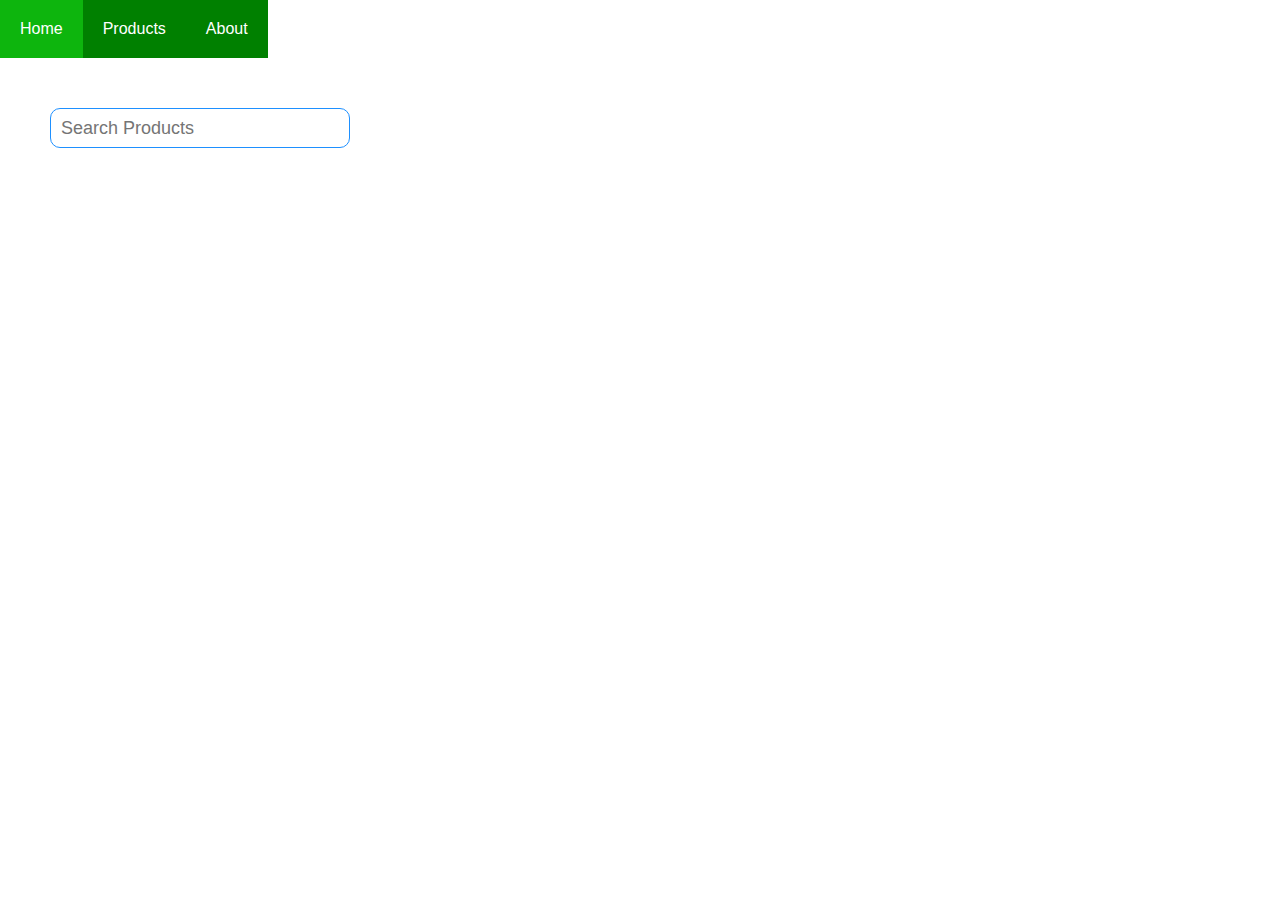
<file: class10/index.html>
<!DOCTYPE html>
<html lang="en">
<head>
    <meta charset="UTF-8">
    <meta http-equiv="X-UA-Compatible" content="IE=edge">
    <meta name="viewport" content="width=device-width, initial-scale=1.0">
    <title>position</title>
    <link rel="stylesheet" href="style.css">
</head>
<body>

<!-- agar background image qilmay image ichida nimadir yozish uchun positin absolute ishlatiladi -->
<!-- position absoluteni ishlatgandan keyin uning ota elementtini ham beriddh kerak yani position realitive ota eementga yoziladi ishlatiladi -->
<!-- difplay none bilan transition ishlamaydi -->

<!-- <div class="wrapper">
      <div class="card"></div>
      <div class="card"></div>
      <div class="card"></div>
      <div class="card"></div>
    </div> -->

    <!-- <header>
      <img class="header-logo" src="https://upload.wikimedia.org/wikipedia/commons/thumb/2/2f/Google_2015_logo.svg/1200px-Google_2015_logo.svg.png" alt="Google Logo">
      <nav>
        <ul class="nav-collection">
          <li> Home </li>
          <li> About </li>
          <li> Contact </li>
        </ul>
      </nav>
    </header>

    <h1 class="content">Lorem600</h1>
    <button class="btn">Chat</button> -->

    <!-- <div class="box"></div>
    <p>lorem10000!</p> -->

    <!-- <div class="hero">
      <h1 class="hero-title">Welcome to CANADA</h1>
      <img src="https://wallpaperaccess.com/full/31192.jpg" alt="">
    </div> -->

    <ul class="collection">
        <li>Home</li>
        <li class="select">
          Products
          <ul class="subcollection">
            <li>Shoes</li>
            <li>T-shirt</li>
            <li>Jackets</li>
          </ul>
        </li>
        <li>About</li>
    </ul>

    <input type="text" list="product__names" placeholder="Search Products" class="product__search">
    <datalist id="product__names">
      <option value="t-shirt">T-shirt</option>
      <option value="shoes">Shoes</option>
      <option value="jacket">Jacket</option>
    </datalist>




</body>
</html>
</file>
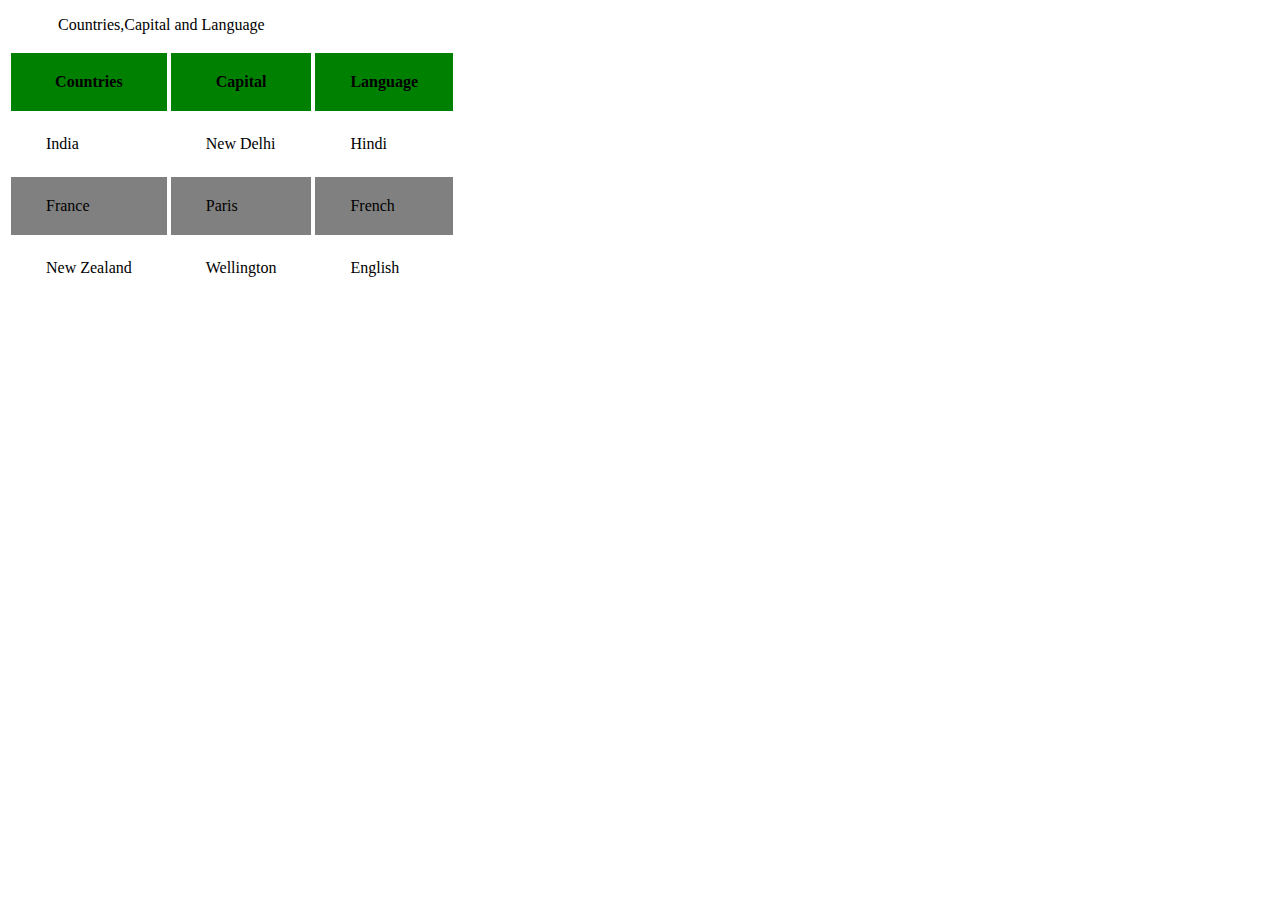
<file: class13/index.html>
<!DOCTYPE html>
<html lang="en">
<head>
    <meta charset="UTF-8">
    <meta http-equiv="X-UA-Compatible" content="IE=edge">
    <meta name="viewport" content="width=device-width, initial-scale=1.0">
    <title>Document</title>
    <link rel="stylesheet" href="style.css">
</head>
<body>
    <p>Countries,Capital and Language</p>
    <table>
        <tr style="background-color: green;">
            <th>Countries</th>
            <th>Capital</th>
            <th>Language</th>
        </tr>
        <tr >
            <td>India</td>
            <td>New Delhi</td>
            <td>Hindi</td>
        </tr>
        <tr style="background-color: gray;">
            <td>France</td>
            <td>Paris</td>
            <td>French</td>
        </tr>
        <tr>
            <td>New Zealand</td>
            <td>Wellington</td>
            <td>English</td>
        </tr>
    </table>

</body>
</html>
</file>
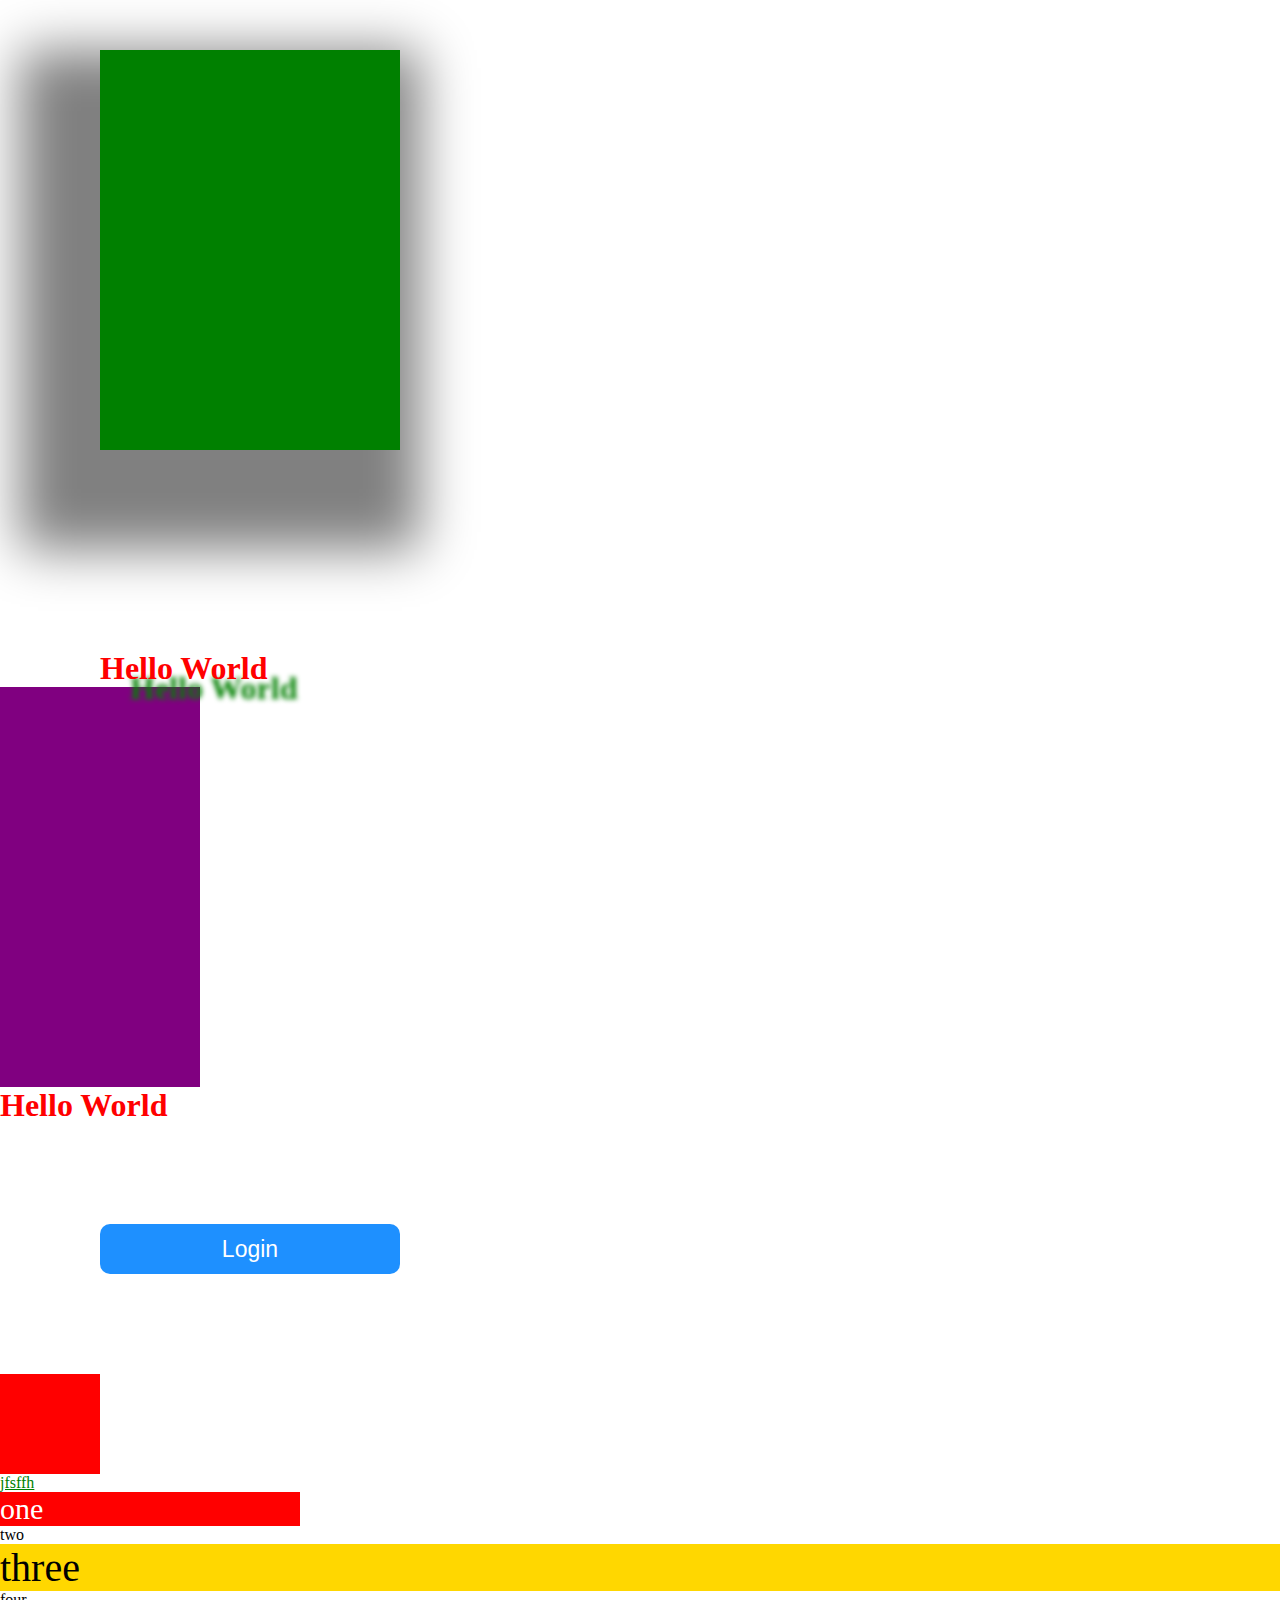
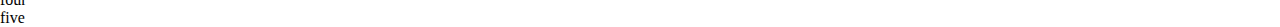
<file: class6/index.html>
<!DOCTYPE html>
<html lang="en">
<head>
    <meta charset="UTF-8">
    <meta http-equiv="X-UA-Compatible" content="IE=edge">
    <meta name="viewport" content="width=device-width, initial-scale=1.0">
    <title>Document</title>
    <link rel="stylesheet" href="style.css">
</head>
<body>
    <!-- box-shadow -->
     <div class="container"></div>
        <h1 class="home_title">Hello World</h1>
        
         <div class="box"></div>
            <h1 class="paragraph">Hello World</h1>
            
             <button class="btn">Login</button>

    <div class="demo"></div>    

    <a href="https://yoshlar.uz" class="line">jfsffh</a>

    <ul>
        <li>one</li>
        <li>two</li>
        <li>three</li>
        <li>four</li>
        <li>five</li>
    </ul>

</body>
</html>
</file>
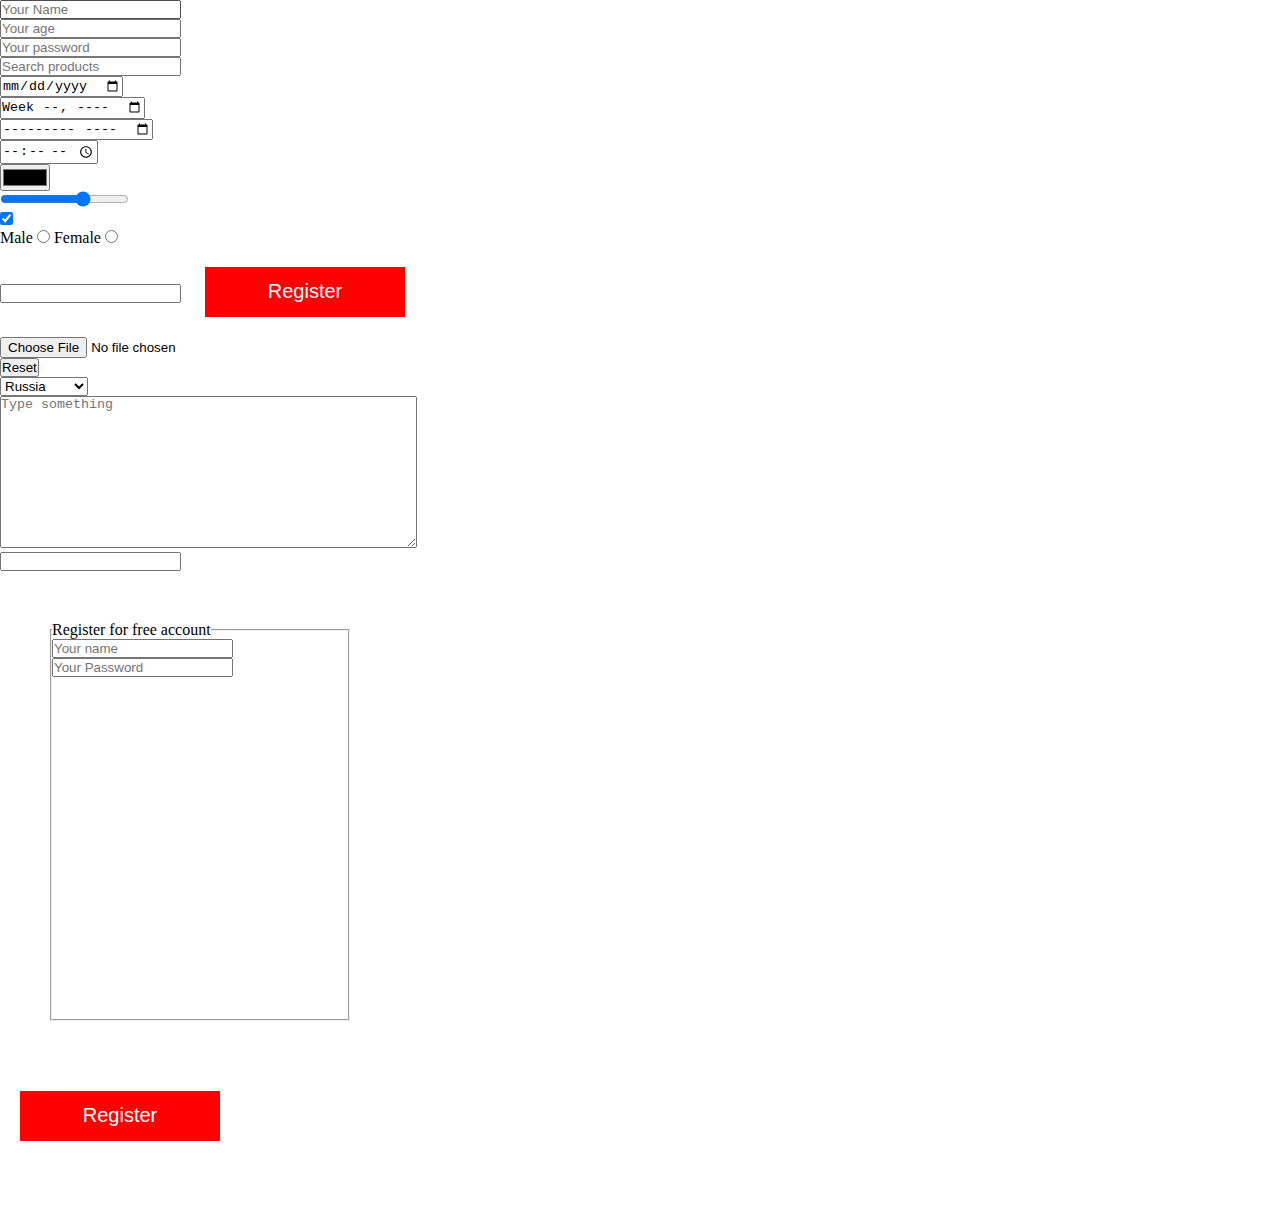
<file: class8/index.html>
<!DOCTYPE html>
<html lang="en">
<head>
    <meta charset="UTF-8">
    <meta http-equiv="X-UA-Compatible" content="IE=edge">
    <meta name="viewport" content="width=device-width, initial-scale=1.0">
    <title>Document</title>
    <link rel="stylesheet" href="style.css">
</head>
<body>
    <!-- <div class="container"></div>
    <button>Register</button>
    <h1 class="title">Hello World</h1> -->

    <!-- deyarli barcha inputlar for teglari ichiga yoziladi.Form inputlarga qoshimcha funksiya qoshadi.bu yerda action sizga beriladigan backend ni linkini ulash vazifasini bajaradi -->
    <!-- Malumotlar Javascript orqali olinadi va shu orqali jonatiladi -->
    <form action="">
        <input type="text" placeholder="Your Name" required>
        <br>
        <input type="number" placeholder="Your age">
        <br>
        <input type="password" placeholder="Your password" required minlength="8" maxlength="10">
        <br>
        <input type="search" placeholder="Search products">
        <br>
        <input type="date">
        <br>
        <input type="week">
        <br>
        <input type="month">
        <br>
        <input type="time">
        <br>
        <input type="color">
        <br>
        <input type="range" step="33.3">
        <br>
        <input type="checkbox" checked> 
        <!-- sayt yuklanganda sahifa checked boladi yani tekshirilgan -->
        <br>
        <!-- spandan kora label ishlatgan yaxhiroq chunki label orqali soz orqali radioni ham tanlay olamiz id bir xil bolishi kerak -->
        <!-- bu yerda namedagi nomlarni bir xil yozish orqali belgilanganligini bildiruvchi knopkani ozgartirishimiz mumkin -->
        <label for="male">Male</label>
        <input type="radio" name="gender" id="male">
        <label for="female">Female</label>
        <input type="radio" name="gender" id="female">
        <br>
        <input type="email">
        <button>Register</button>
        <br>
        <input type="file">
        <br>
        <input type="reset">
        <br>
        <select>
            <option value="">Uzbekistan</option>
            <option value=""selected>Russia</option>
            <option value="">China</option>
            <option value="">USA</option>
        </select>
        <br>

        <textarea name="textarea" id="" cols="50" rows="10" placeholder="Type something"></textarea>
        <br>
        <input type="">

        <fieldset class="wrapper">
            <legend>Register for free account</legend>
            <input type="text" placeholder="Your name">
            <input type="password" placeholder="Your Password">
        </fieldset>
        <button>Register</button>
    </form>
<br>
<br><br>
</body>
</html>
</file>
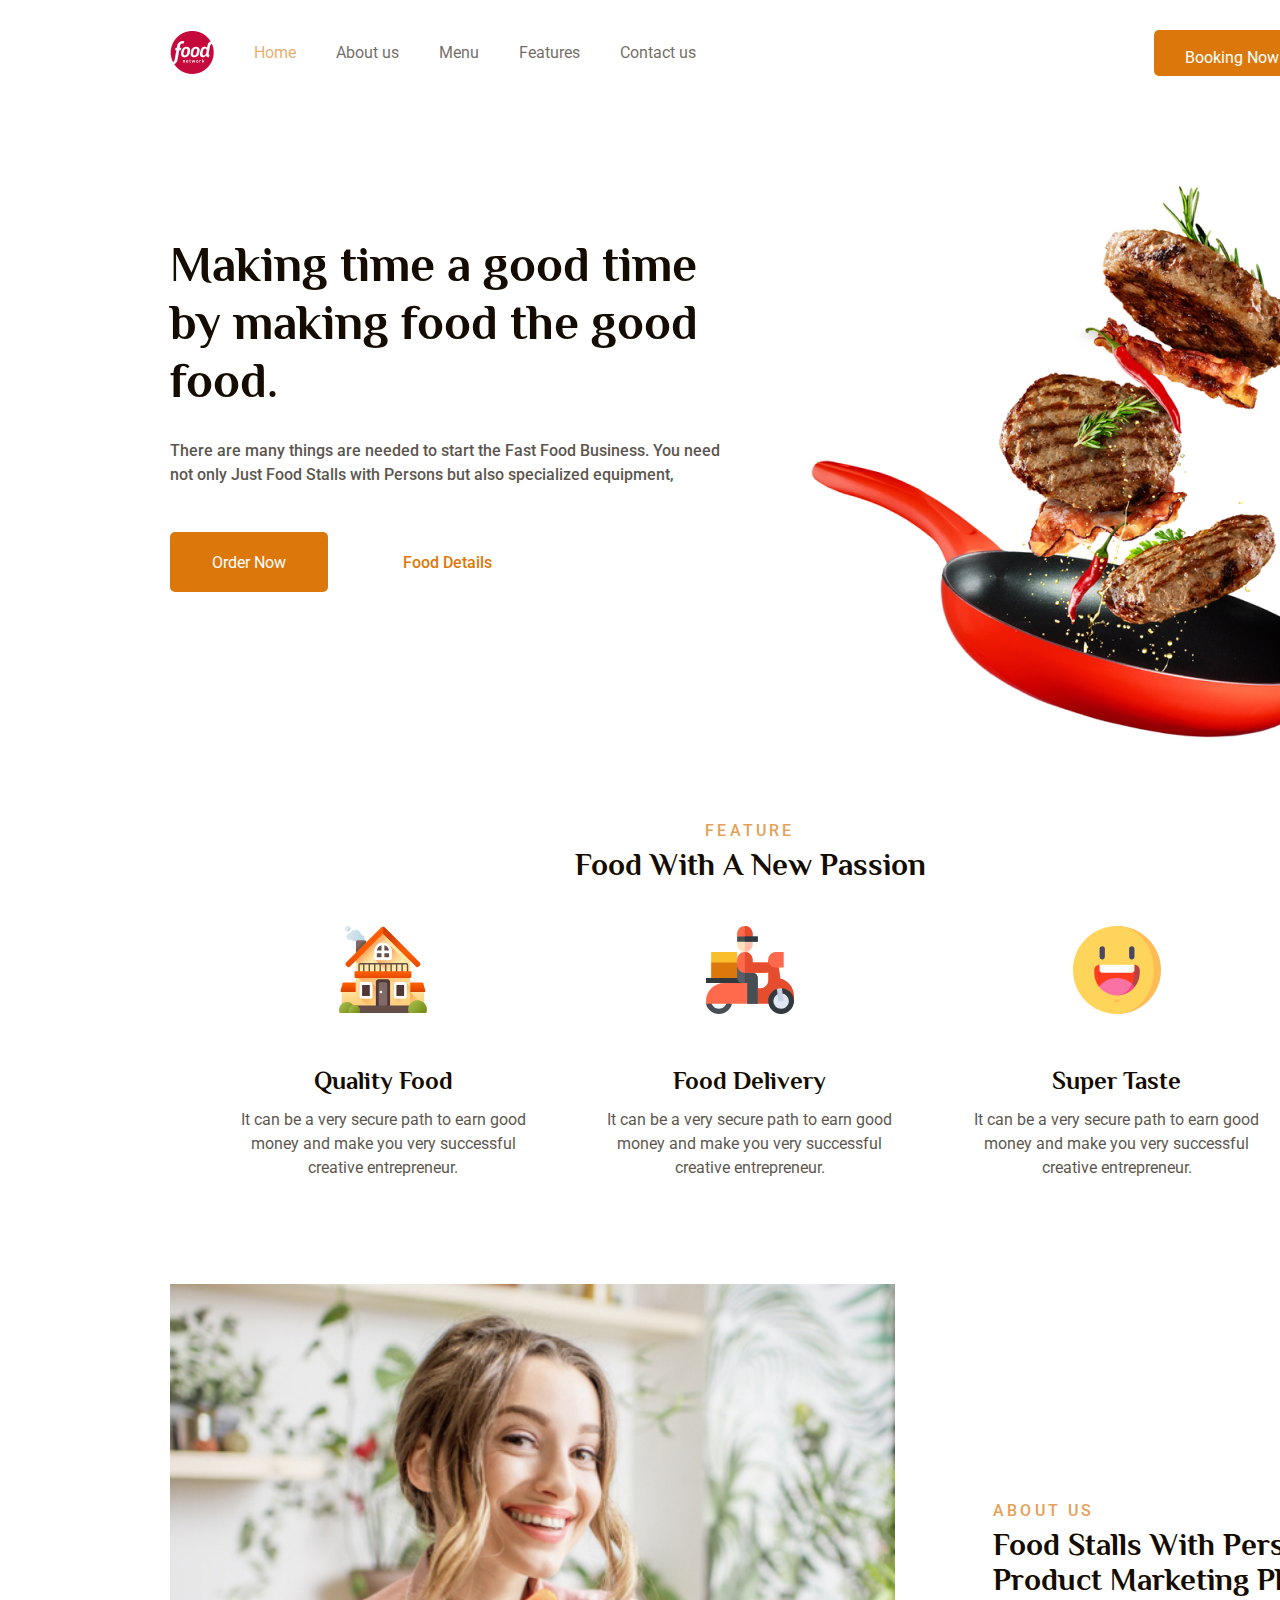
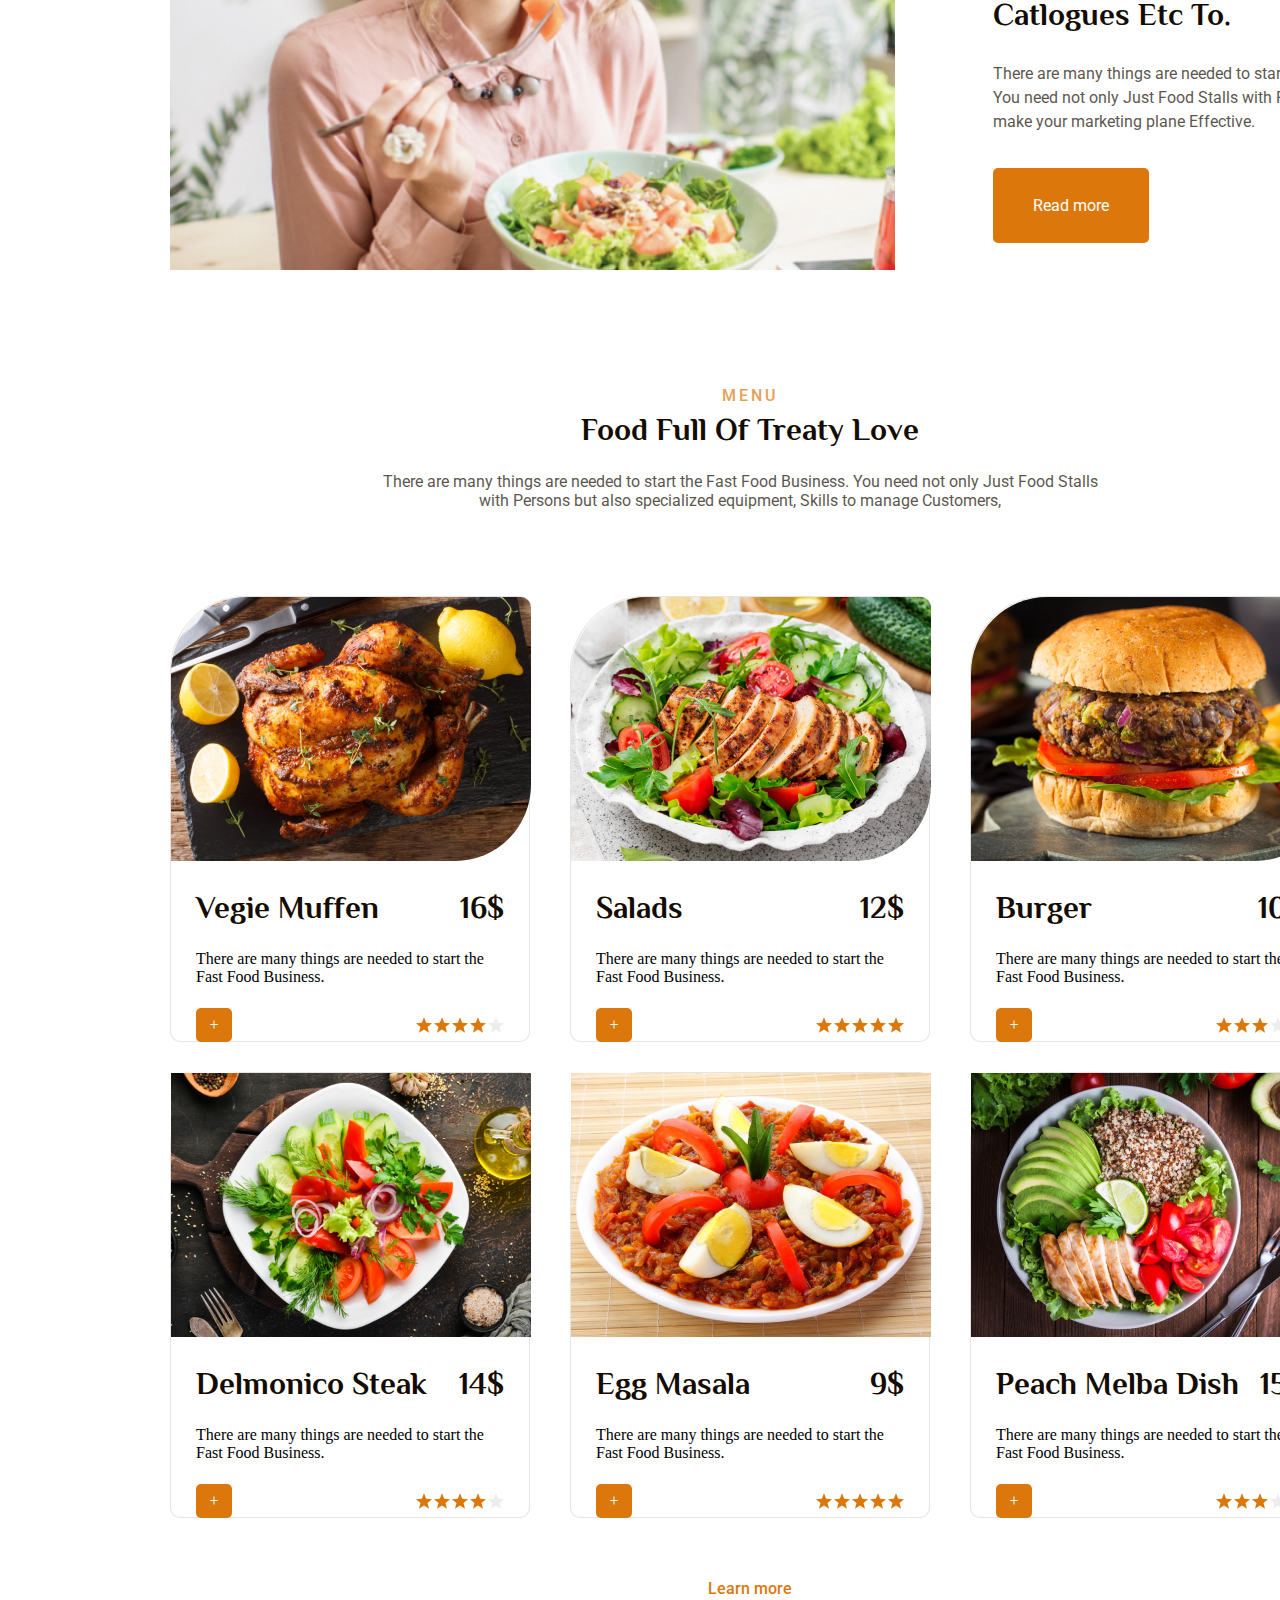
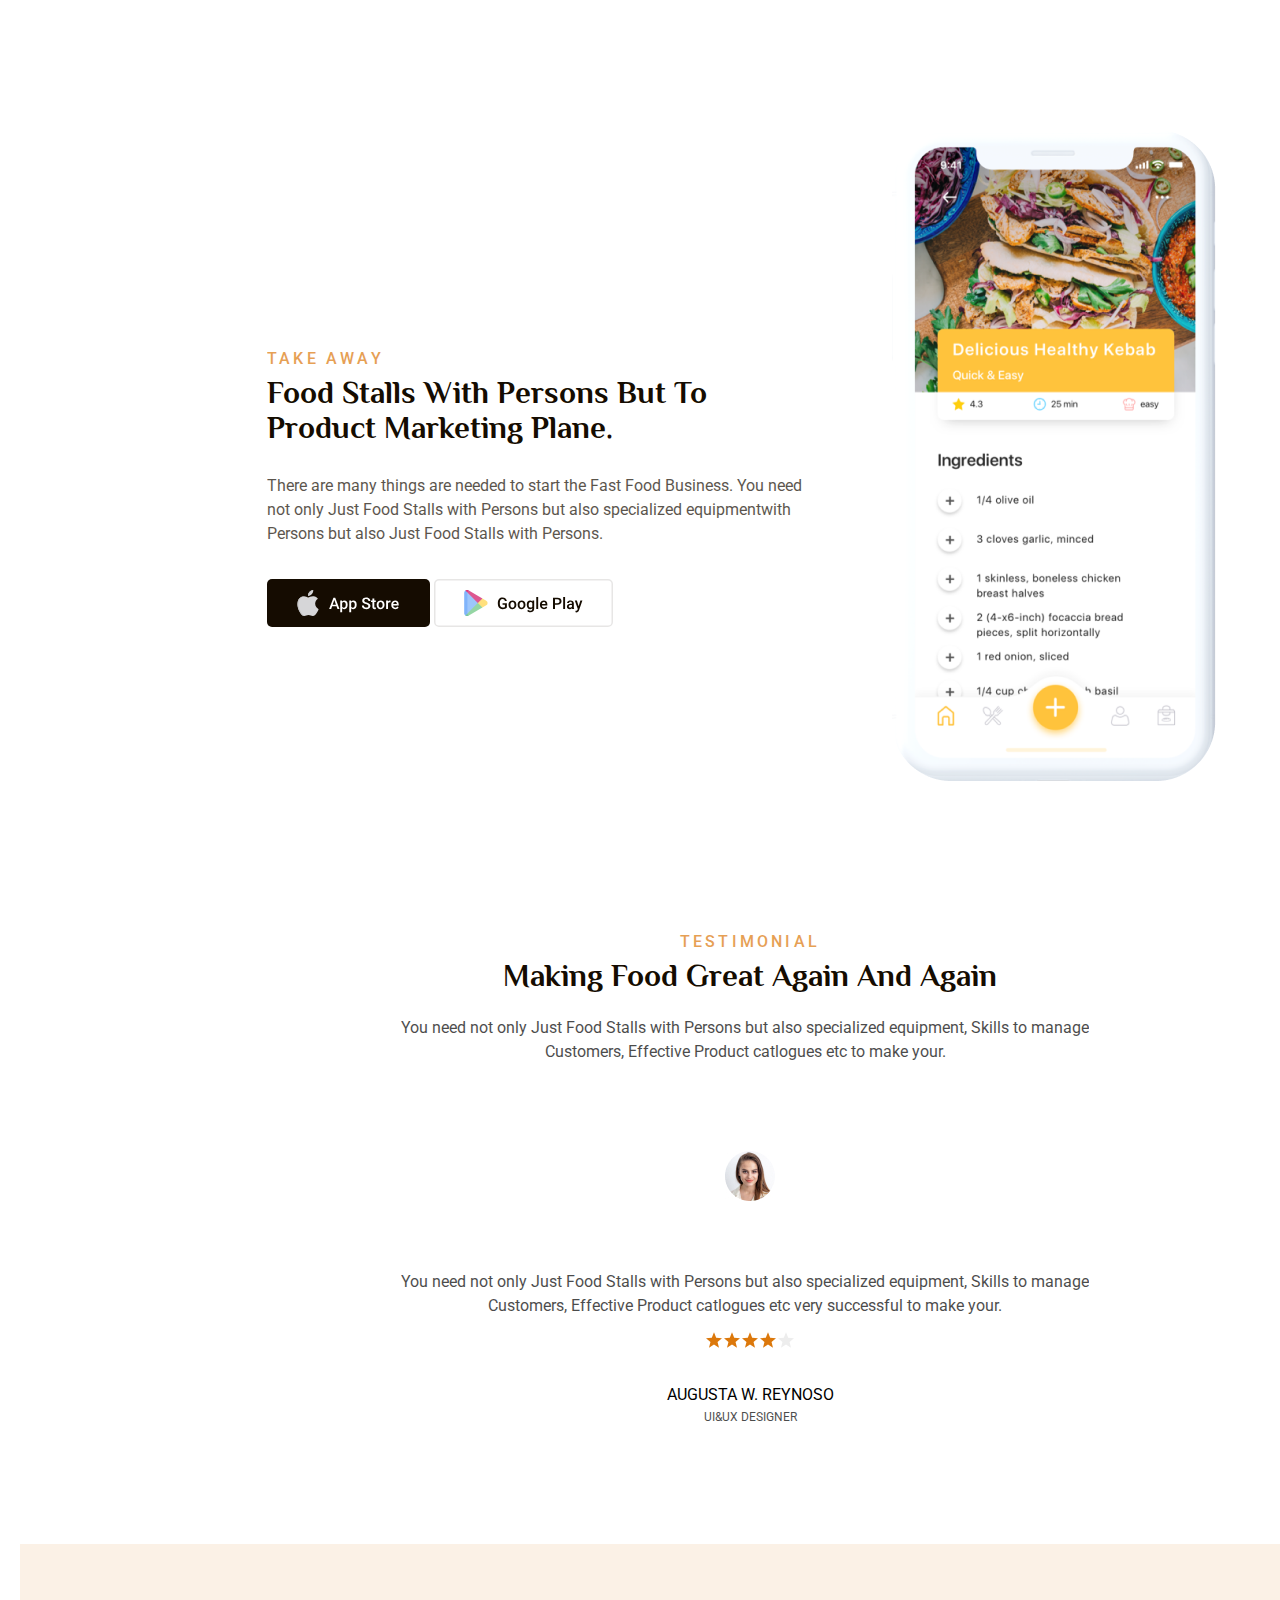
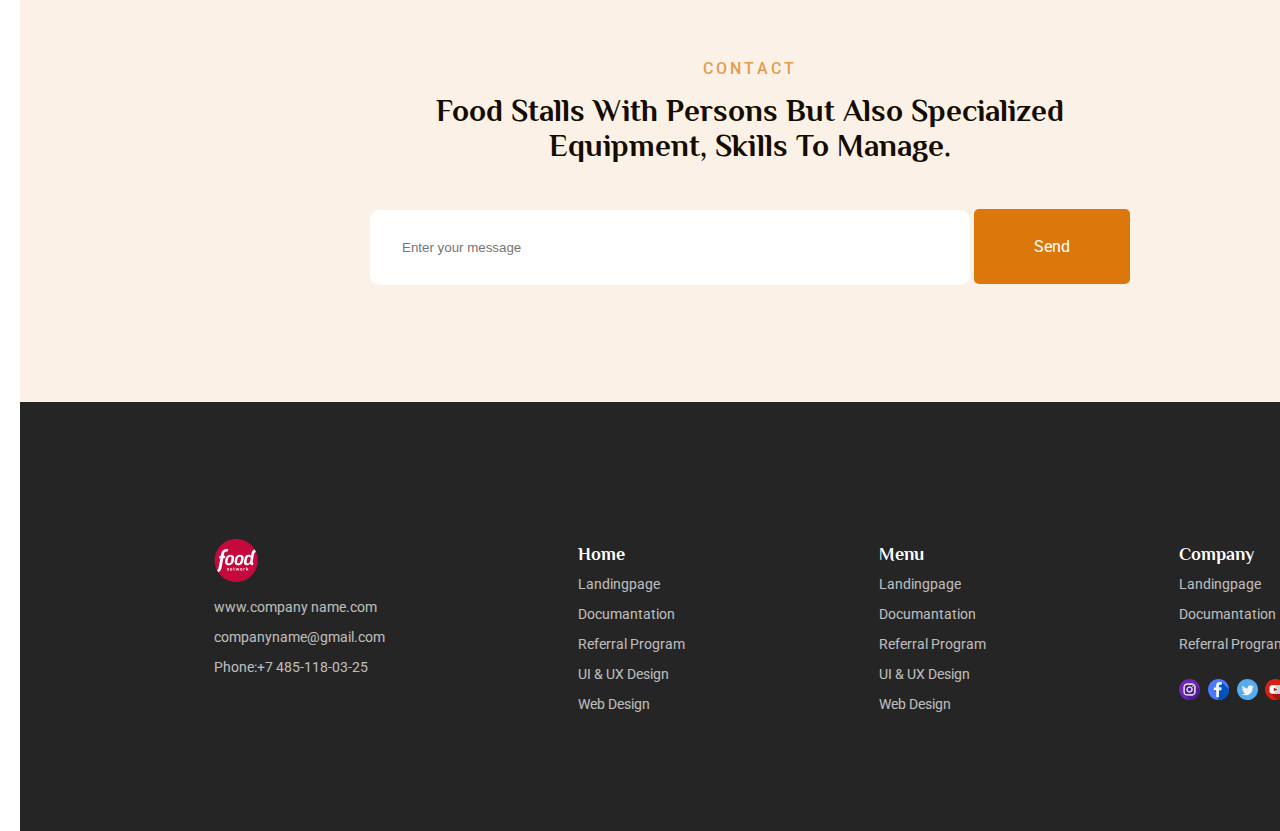
<file: Imtihon 1oy/index.html>
<!DOCTYPE html>
<html lang="en">
<head>
    <meta charset="UTF-8">
    <meta http-equiv="X-UA-Compatible" content="IE=edge">
    <meta name="viewport" content="width=device-width, initial-scale=1.0">
    <title>Food network</title>
    <!-- <link rel="stylesheet" href="style.css"> -->
    <link rel="stylesheet" href="./mini.css">
</head>
<body>
   <div class="container">
    <header>
        <div class="navbar">
            <img src="./img/615px-Food_Network_New_Logo 2.png" alt="Company logo">
            <ul class="nav-list">
                <li>
                    <a style="color: #DC780B;" class="nav-word" href="">Home</a>
                </li>
                <li>
                    <a href="">About us</a>
                </li>
                <li>
                    <a href="#Menu">Menu</a>
                </li>
                <li>
                    <a href="">Features</a>
                </li>
                <li>
                    <a href="#Contact">Contact us</a>
                </li>
            </ul>
            <button class="btn1">Booking Now</button>
        </div>

       <div class="heroimg-word">
        <div class="hero">
            <p class="p1">Making time a good time by making food the good food.</p>
            <p class="p2">There are many things are needed to start the Fast Food Business. You need not only Just Food Stalls with Persons but also specialized equipment,</p>
            <button class="btn2">Order Now</button>
            <button class="btn3">Food Details</button>
        </div>
        <div class="img-insider"></div>
       </div>
    </header>


    <main>
        <section>
            <div class="features">
                <p class="p3">Feature</p>
                <p class="p4">Food With A New Passion</p>
            </div>

            <div class="passion">
                <div class="home">
                    <img src="./img/Group 94.svg" alt="home">
                    <p class="p5">Quality Food</p>
                    <p class="p6">It can be a very secure path to earn good money and make you very successful creative entrepreneur.</p>
                </div>
                <div class="delivery">
                    <img src="./img/Group (1).svg" alt="delivery">
                    <p class="p5">Food Delivery</p>
                    <p class="p6">It can be a very secure path to earn good money and make you very successful creative entrepreneur.</p>
                </div>
                <div class="taste">
                    <img src="./img/Group 93.svg" alt="sticker">
                    <p class="p5">Super Taste</p>
                    <p class="p6">It can be a very secure path to earn good money and make you very successful creative entrepreneur.</p>
                </div>
            </div>
        </section>


        <div class="aboutus">
            <div class="aboutus-img"></div>
            <div class="aboutus-word">
                <p class="p3">About us</p>
                <p class="p4">Food Stalls with Persons but  to <br> Product marketing plane <br> catlogues etc to. </p>
                <p class="p7">There are many things are needed to start the Fast Food Business. You need not only Just Food Stalls with Persons but also equipment  make your marketing plane Effective.</p>
                <button class="btn4">Read more</button>
            </div>
        </div>


        <div class="foodfull">
            <p id="Menu" class="p3">menu</p>
            <p class="p4">Food Full of treaty Love</p>
            <p class="p8">There are many things are needed to start the Fast Food Business. You need not only Just Food Stalls <br> with Persons but also specialized equipment, Skills to manage Customers, </p>
        </div>

        <div class="middlepart">
            <div class="vegie">
                <img class="imgmeals" src="./img/XAWO3cHvnE.jpg" alt="chicken">
                <div class="moneymeal">
                    <p class="p4">Vegie Muffen </p>
                    <p class="p4">16$</p>
                </div>
                <p class="p9">There are many things are needed to start the Fast Food Business.</p>
                <div class="plusstar">
                    <p class="p10">+</p>
                    <img src="./img/Group 84.svg" alt="stars">
                </div>
            </div>
            <div class="salads">
                <img class="imgmeals" src="./img/TMrjigyd3v.jpg" alt="salad" >
                <div class="moneymeal">
                    <p class="p4">Salads</p>
                    <p class="p4">12$</p>
                </div>
                <p class="p9">There are many things are needed to start the Fast Food Business.</p>
                <div class="plusstar">
                    <p class="p10">+</p>
                    <img src="./img/Group 85.svg" alt="stars">
                </div>
            </div>
            <div class="burger">
                <img class="imgmeals" src="./img/5N8cjhxWSH 1.jpg" alt="burger">
                <div class="moneymeal">
                    <p class="p4">Burger</p>
                    <p class="p4">10$</p>
                </div>
                <p class="p9">There are many things are needed to start the Fast Food Business.</p>
                <div class="plusstar">
                    <p class="p10">+</p>
                    <img src="./img/Group 86.svg" alt="stars">
                </div>
            </div>
        </div>

        <div class="middlepart1">
            <div class="vegie">
                <img class="imgmeals" src="./img/sizf4VPAqn.jpg" alt="chicken">
                <div class="moneymeal">
                    <p class="p4">Delmonico Steak</p>
                    <p class="p4">14$</p>
                </div>
                <p class="p9">There are many things are needed to start the Fast Food Business.</p>
                <div class="plusstar">
                    <p class="p10">+</p>
                    <img src="./img/Group 84.svg" alt="stars">
                </div>
            </div>
            <div class="salads">
                <img class="imgmeals" src="./img/ba5inQ7lOC 1.jpg" alt="salad" >
                <div class="moneymeal">
                    <p class="p4">Egg Masala</p>
                    <p class="p4">9$</p>
                </div>
                <p class="p9">There are many things are needed to start the Fast Food Business.</p>
                <div class="plusstar">
                    <p class="p10">+</p>
                    <img src="./img/Group 85.svg" alt="stars">
                </div>
            </div>
            <div class="burger">
                <img class="imgmeals" src="./img/CcKMDGIS9J 1.jpg" alt="burger">
                <div class="moneymeal">
                    <p class="p4">Peach Melba dish</p>
                    <p class="p4">15$</p>
                </div>
                <p class="p9">There are many things are needed to start the Fast Food Business.</p>
                <div class="plusstar">
                    <p class="p10">+</p>
                    <img src="./img/Group 86.svg" alt="stars">
                </div>
            </div>
        </div>

        <a class="middlekey" href="">Learn more</a>
       

        <div class="mainend">
            
                <div class="mainend-word">
                    <p class="p3">take away</p>
                    <p class="p4">Food Stalls with Persons but  to <br> Product marketing plane. </p>
                    <p class="p11">There are many things are needed to start the Fast Food Business. You need not only Just Food Stalls with Persons but also specialized equipmentwith Persons but also  Just Food Stalls with Persons.</p>
                    <div class="gamestore">
                        <a target="_blank" href="https://www.apple.com/app-store/"><img src="./img/Group 73.svg" alt="app store"></a>
                        <a target="_blank" href="https://play.google.com/"><img src="./img/Group 75.svg" alt="Google play"></a>
                    </div>
                </div>
            
            <div class="iphone">
                <img src="./img/Mask Group.png" alt="iphone">
            </div>
        </div>
    </main>


    <div class="testimonial">
        <p class="p3">testimonial</p>
        <p class="p4">Making Food great again and again</p>
        <p class="p12">You need not only Just Food Stalls with Persons but also specialized equipment, Skills to manage Customers, Effective Product catlogues etc to make your.</p>
        <img class="facemask" src="./img/Mask Group.jpg" alt="face">
        <p class="p12">You need not only Just Food Stalls with Persons but also specialized equipment, Skills to manage Customers, Effective Product catlogues etc very successful to make your.</p>
        <img class="fourthimage" src="./img/Group 84.svg" alt="star">
        <p class="p13">augusta w. reynoso</p>
        <p class="p14">ui&ux designer</p>
    </div>


    <div class="contact">
            <p id="Contact" class="p15">contact</p>
        <p class="p4 stalls">Food Stalls with Persons but also specialized <br> equipment, Skills to manage.</p>
        <input class="entermessage" type="text" placeholder="Enter your message">
        <button class="btn4">Send</button>
    </div>

    <footer>
        <div class="footer">
           <div class="footerending">
            <div class="footerimg">
                <img src="./img/615px-Food_Network_New_Logo 2.png" alt="Company logo">
                <br>
            <a href="">www.company name.com</a>
            <br>
            <a href="">companyname@gmail.com</a>
            <br>
            <a href="">Phone:+7 485-118-03-25</a>
            </div>

            <ul>
                <li class="headershrift">Home</li>
                <li>
                    <a href="">Landingpage</a>
                </li>
                <li>
                    <a href="">Documantation</a>
                </li>
                <li>
                    <a href="">Referral Program</a>
                </li>
                <li>
                   <a href="">UI & UX Design</a>
                </li>
                <li>
                    <a href="">Web Design</a>
                </li>
            </ul>

            <ul>
                <li class="headershrift">Menu</li>
                <li>
                    <a href="">Landingpage</a>
                </li>
                <li>
                    <a href="">Documantation</a>
                </li>
                <li>
                    <a href="">Referral Program</a>
                </li>
                <li>
                   <a href="">UI & UX Design</a>
                </li>
                <li>
                    <a href="">Web Design</a>
                </li>
            </ul>

            <ul>
                <li class="headershrift">Company</li>
                <li>
                    <a href="">Landingpage</a>
                </li>
                <li>
                    <a href="">Documantation</a>
                </li>
                <li>
                    <a href="">Referral Program</a>
                </li>
                <ul class="socialmedia">
                    <a target="_blank" href="https://www.instagram.com/"><li><img src="./img/Group 104.svg" alt="instagram"></li></a>
                    <a target="_blank" href="https://www.facebook.com/"><li><img src="./img/Group 116.svg" alt="facebook"></li></a>
                    <a target="_blank" href="https://twitter.com/"><li><img src="./img/twitter 1.svg" alt="twitter"></li></a>
                    <a target="_blank" href="https://www.youtube.com/"><li><img src="./img/Group 117.svg" alt="you tube"></li></a>
                </ul>
            </ul>
           </div>
            
        </div>
    </footer>

   </div>

</body>
</html>
</file>
<file: class10/style.css>
/* .wrapper{ */
    /* width: 80%;
    height: 500px;
    background-color: red;
    margin: 100px auto; */
    /* margin-left:10% */
    /* display: flex; */
    /* flex ishlashi uchun asosiy qoida bu otasiga berish kerak */
    /* bu ikkalasi ishlashi uchun flex kerak */
    /* position: fixed; */
    /* contentni bitta joyda qptirb qoyish vazifasini bajaradi */
    /* align-items: center; */
    /* boyiga */
    /* justify-content: center; */
    /* eniga */
    /* fixedni margin bialn bera olmaymix buning orniga top left ishlatiladi */

/* } */
/* .card{
    width: 330px;
    height: 400px;
    background-color: gold;
    border: 1px solid black;
    margin: 0px 30px;
}

.header{
    width: 100%;
    height: 100pz;
    background-color: white;
    box-shadow: 10px 0px 15px 10px #cecdcd;
} */


*{
    margin: 0;
    padding: 0;
    box-sizing: border-box;
  }
  
  /* .wrapper{
    width: 80%;
    height: 500px;
    background-color: red;
    margin: 100px auto;
    margin-left: 10%;
    display: flex;
    align-items: center;
    justify-content: center;
  }
  
  .card{
    width: 300px;
    height: 400px;
    background-color: gold;
    border: 1px solid black;
    margin: 0px 30px;
  } */
  
  /* header{
    width: 100%;
    height: 100px;
    background-color: white;
    box-shadow: 10px 0px 15px 10px #cecdcd;
    display: flex;
    align-items: center;
    justify-content: space-between;
    position: sticky;
    top: 0px;
    left: 0px;
  }
  
  .header-logo{
    height: 60px;
    margin-left: 30px;
  }
  
  nav{
    margin-right: 10px;
  }
  
  .nav-collection{
    display: flex;
    list-style: none;
    font-family: sans-serif;
    font-size: 23px;
  }
  
  .nav-collection > li{
    margin: 0px 20px;
  }
  
  
  .btn{
    width: 100px;
    height: 100px;
    background-color: blueviolet;
    opacity: 0.6;
    border-radius: 50%;
    color: #fff;
    font-size: 25px;
    border: none;
    position: fixed;
    right: 50px;
    bottom: 50px;
  } */
  
  
  /* .box{
    width: 300px;
    height: 300px;
    background-color: green;
    position: absolute;
  }
  
  .hero{
    width: 100%;
    height: 750px;
    position: relative;
  }
  
  .hero > img{
    width: 100%;
    height: 100%;
  }
  
  .hero-title{
    position: absolute;
    left: 50%;
    top: 50%;
    transform: translate(-50%, -50%);
  } */
  
  .collection{
    display: flex;
    list-style: none;
  }
  
  .collection > li{
    padding: 20px;
    background-color: green;
    cursor: pointer;
    font-family: sans-serif;
    color: #fff;
    position: relative;
  }
  
  .collection > li:hover{
    background-color: #0db50d;
  }
  
  .subcollection{
    background-color: gold;
    position: absolute;
    left: 0px;
    top: 58px;
   width: 103px;
   display: none;
  }
  
  .subcollection > li{
    padding: 20px 0px;
    text-align: center;
    font-size: 20px;
  }
  
  .subcollection > li:hover{
    background-color: #debe06;
  }
  
  .select:hover .subcollection{
    display: block;
  }
  
  .product__search{
    width: 300px;
    height: 40px;
    margin: 50px;
    border: 1px solid dodgerblue;
    text-indent: 10px;
    outline: none;
    border-radius: 10px;
    font-size: 18px;
    transition: 0.2s;
    padding-right: 20px;
  }
  
  input::-webkit-calendar-picker-indicator {
    opacity: 0;
  }
  
  .product__search:focus{
    transition: 0.2s;
    box-shadow: 0px 0px 0px 4px #a5d2ff;
  }
</file>
<file: class13/style.css>
table{
    /* border-collapse: collapse; */
}
td, th{
    border: 1px solid white;
    padding: 20px 35px;
    text-align: left;
}
p{
    margin-left: 50px;
}
th{
    text-align: center;
}
</file>
<file: class6/style.css>
*{
    margin: 0;
    padding: 0;
    box-sizing: border-box;
}
.container{
    width: 300px;
    height: 400px;
    background-color: green;
    margin: 50px 0px 0 100px;
    /* 1-son x-boyicha olchov */
    /* 2-son y-boyicha olchov */
    /* 3-son rangni xiralashtirish darajasi */
    /* 4-son soyani tarqalish radusi */
    
    box-shadow:  -30px 50px 50px 50px gray;
}
.home_title{
    color: red;
    margin: 200px 0 0 100px;
    text-shadow: 30px 20px 5px green;
}
.box{
    width: 200px;
    height: 400px;
    background-color: purple;
}
.box:hover{
    background-color: dodgerblue;
    border-radius: 50px;
}
.paragraph{
    color: red;
}
.paragraph:hover{
    text-decoration: underline;
    
}
.btn{
    width: 300px;
    height: 50px;
    font-size: 23px;
    margin: 100px;
    background-color: dodgerblue;
    color: white;
    border: none;
    border-radius: 10px;
   
}
.btn:hover{
    background-color: #0c69c5;
    cursor: pointer;
    /* cursor- maousni belgisini ozgartiradi */
}
.btn:focus{
    box-shadow: 0 0 0 5px #99cbfc;
}
.demo{
    width: 100px;
    height: 100px;
    background-color: red;
    transition: 0.5s;
}
.demo:hover{
    transition: 0.5s;
    border-radius: 50%;
    background-color: purple;
}
.line{
    color: green;
}
.line:visited{
    color: aquamarine;
}
li:first-child{
    background-color: red;
    font-size: 30px;
    color: #fff;
    width: 300px;
}
li:nth-child(3){
    background-color: gold;
    font-size: 40px;
}
</file>
<file: class8/style.css>
*{
    margin: 0;
    padding: 0;
    box-sizing: border-box;
}
.container{
    width: 200px;
    height: 200px;
    transition: .5s;
    border-radius: 50%;
    background-color: green;
}
.container:hover{
    transition: .5s;
    background-color: red;
    border-radius: 0;
}
button{
    background-color: red;
    color: #fff;
    width: 200px;
    height: 50px;
    font-size: 20px;
    border: none;
    margin: 20px;
}
button:focus{
    background-color: yellow;
    color: #fff;
    box-shadow: 0px 0px 0px 4px rgb(240, 228, 158);
}
.title{
    width: 200px;
    color: green;
    cursor: pointer;
}
button:active{
    color: purple;
    background-color: pink;
}
.wrapper{
    width: 300px;
    height: 400px;
    margin: 50px;
}
</file>
<file: Imtihon 1oy/style.css>
@import url('https://fonts.googleapis.com/css2?family=Philosopher:wght@700&family=Roboto:wght@400;500&display=swap');

*{
    margin: 0px;
    padding: 0px;
    box-sizing: border-box;
}
.container{
    width: 1500px;
    margin: 0 auto;
    padding: 0 20px;
}
a{
    text-decoration: none;
}
li{
    list-style: none;
}
.navbar{
    display: flex;
    margin-left: 150px;
    /* width: vw; */
    /* height: 46px; */
    /* margin-bottom: 160px; */
}
.navbar img{
    width: 44;
    height: 43px;
    margin-top: 31px;
}
.nav-list{
    display: flex;
    margin-top: 43px;
}
.nav-list li a{
    margin-left: 40px;
    font-family: 'Roboto';
    font-weight: 400;
    font-size: 16px;
    line-height: 19px;
    color: #150C01;
    opacity: 0.6;
    transition: 0.5s;
}
.nav-list li a:hover{
    color: #000000;
    opacity: 8;
    transition: 0.5s;
}
.nav-list li a:active{
    color: red;
}
button{
    padding: 18px 30px;
    background: #DC780B;
    border-radius: 5px;
    border: none;
    font-family: 'Roboto';
    font-weight: 400;
    font-size: 16px;
    line-height: 19px;
    color: #FFFFFF;
    cursor: pointer;
    transition: 0.5s;
}
button:hover{
    background: #191817;
    transition: 0.5s;
}
.btn1{
    width: 155px;
    height: 46px;
    margin: 30px 147px 0px 458px;
}

.hero{
    margin-top: 160px;
    margin-left: 150px;
}
.p1{
    width: 555px;
    height: 161px;
    margin-bottom: 42px;
    font-family: 'Philosopher';
    font-weight: 700;
    font-size: 48.83px;
    line-height: 58px;
    color: #150C01;
}
.p2{
    width: 555px;
    height: 43px;
    margin-bottom: 50px;
    font-family: 'Roboto';
    font-weight: 500;
    font-size: 16px;
    line-height: 24px;
    color: #150C01;
    opacity: 0.7;
}
.btn2{
    width: 158px;
    height: 60px;
}
.btn3{
    width: 170px;
    height: 60px;
    margin-left: 30px;
    /* opacity: 0.1; */
    border: none;
    background-color: transparent;
    border-radius: 5px;
    font-family: 'Roboto';
    font-weight: 500;
    font-size: 16px;
    line-height: 19px;
    color: #DC780B;
    margin-bottom: 223px;
}
.img-insider{
    background-image: url('./img/CSmJnTefxM\ 1.jpg');
    width: 801px;
    height: 670px;
    margin-top: 75px;
    margin-right: 50px;
}
.heroimg-word{
    display: flex;
}


.features{
    text-align: center;
    margin-bottom: 44px;
}
.p3{
    margin-bottom: 7px;
    font-family: 'Roboto';
    font-weight: 500;
    font-size: 16px;
    line-height: 19px;
    letter-spacing: 0.2em;
    text-transform: uppercase;
    color: #DC780B;
    opacity: 0.7;
}
.p4{
    font-family: 'Philosopher';
    font-weight: 700;
    font-size: 31.25px;
    line-height: 35px;
    text-transform: capitalize;
    color: #150C01;
}
.passion{
    display: flex;
    text-align: center;
    justify-content: space-around;
}
.passion img{
    width: 88px;
    height: 88px;
    margin-bottom: 51px;
}
.home{
    margin-left: 180px;
}
.taste{
    margin-right: 180px;
}
.p5{
    margin-bottom: 15px;
    font-family: 'Philosopher';
    font-weight: 700;
    font-size: 25px;
    line-height: 24px;
    color: #150C01;
}
.p6{
    width: 300px;
    height: 68px;
    margin-bottom: 108px;
    font-family: 'Roboto';
    font-weight: 400;
    font-size: 16px;
    line-height: 24px;
    text-align: center;
    color: #150C01;
    opacity: 0.7;
}


.aboutus{
    display: flex;
    margin-bottom: 116px;
}
.aboutus-img{
    background-image: url('./img/FmlS61J9LP\ 1.jpg');
    background-size: cover;
    width: 787px;
    height: 586px;
    margin-left: 150px;
}
.aboutus-word{
    margin-left: 98px;
    margin-top: 217px;
}
.p7{
    margin-top: 30px;
    margin-bottom: 30px;
    width: 487px;
    height: 76px;
    font-family: 'Roboto';
    font-weight: 400;
    font-size: 16px;
    line-height: 24px;
    color: #150C01;
    opacity: 0.7;
}


.foodfull{
    text-align: center;
    margin-bottom: 60px;
}
.p8{
    margin-top: 25px;
    margin-left: 346px;
    width: 748px;
    height: 64px;
    font-family: 'Roboto';
    font-weight: 400;
    font-size: 16px;
    line-height: 24px
    align-items: center;
    text-align: center;
    color: #150C01;
    opacity: 0.7;
}


.middlepart{
    display: flex;
    /* justify-content: space-between; */
    margin-left: 150px;
    margin-right: 150px;
    margin-bottom: 30px;
}
.middlepart .imgmeals{
    border-radius: 76px 10px 76px 0px;
}
.moneymeal{
    display: flex;
    justify-content: space-between;
    margin: 25px;
}
.p9{
    width: 310px;
    height: 38px;
    margin: 20px 25px;
}
.plusstar{
    display: flex;
    justify-content: space-between;
    margin: 0px 25px;
}
.p10{
    width: 36px;
    height: 34px;
    background: #DC780B;
    border-radius: 5px;
    color: #FFFFFF;
    display: flex;
    align-items: center;
    justify-content: center;
}
.vegie{
    width: 360px;
    height: 446px;
    background: #FFFFFF;
    border: 1px solid rgba(0, 0, 0, 0.1);
    border-radius: 75px 10px 10px 10px;
    margin-right: 40px;
}
.salads{
    width: 360px;
    height: 446px;
    background: #FFFFFF;
    border: 1px solid rgba(0, 0, 0, 0.1);
    border-radius: 75px 10px 10px 10px;
    margin-right: 40px;
}
.burger{
    width: 360px;
    height: 446px;
    background: #FFFFFF;
    border: 1px solid rgba(0, 0, 0, 0.1);
    border-radius: 75px 10px 10px 10px;
    margin-right: 40px;
}


.middlepart1{
    display: flex;
    /* justify-content: space-between; */
    margin-left: 150px;
    margin-right: 150px;
    margin-bottom: 61px;
}
.middlepart .imgmeals{
    border-radius: 76px 10px 76px 0px;
}
.moneymeal{
    display: flex;
    justify-content: space-between;
    margin: 25px;
}
.p9{
    width: 310px;
    height: 38px;
    margin: 20px 25px;
}
.plusstar{
    display: flex;
    justify-content: space-between;
    /* margin-left: 25px;
    margin-right: 25px; */
}
.p10{
    width: 36px;
    height: 34px;
    background: #DC780B;
    border-radius: 5px;
    color: #FFFFFF;
    display: flex;
    align-items: center;
    justify-content: center;
}
.vegie{
    width: 360px;
    height: 446px;
    background: #FFFFFF;
    border: 1px solid rgba(0, 0, 0, 0.1);
    border-radius: 75px 10px 10px 10px;
    margin-right: 40px;
}
.salads{
    width: 360px;
    height: 446px;
    background: #FFFFFF;
    border: 1px solid rgba(0, 0, 0, 0.1);
    border-radius: 75px 10px 10px 10px;
    margin-right: 40px;
}
.burger{
    width: 360px;
    height: 446px;
    background: #FFFFFF;
    border: 1px solid rgba(0, 0, 0, 0.1);
    border-radius: 75px 10px 10px 10px;
    margin-right: 40px;
}

.middlekey{
    /* margin-bottom: ; */
    display: flex;
    justify-content: center;
    font-family: 'Roboto';
    font-weight: 500;
    font-size: 16px;
    line-height: 19px;
    color: #DC780B;
}


.mainend{
    display: flex;
    /* background: #FBF1E7; */
}
/* .mainendwordhead{
    background: #FBF1E7;
} */
.mainend-word{
    /* width: 100%; */
    margin-top: 351px;
    margin-left: 247px;
    
}
.p11{
    margin-top: 29px;
    margin-bottom: 39px;
    width: 555px;
    height: 66px;
    font-family: 'Roboto';
    font-weight: 400;
    font-size: 16px;
    line-height: 24px;
    color: #150C01;
    opacity: 0.7;
}
/* .iphone{
   background-image: url('./img/Mask\ Group.png');
   margin-left: 70px;
   position: absolute;
   width: 323.14px;
   height: 651px;
   left: 872px;
   top: 3227px;
} */
.iphone{
    margin-top: 132px;
    margin-left: 70px;
    margin-bottom: 147px;
}


.testimonial{
    text-align: center;
}
.p12{
    margin-top: 23px;
    /* margin-bottom: 73px; */
    margin-left: 350px;
    width: 750px;
    height: 62px;
    font-family: 'Roboto';
    font-weight: 400;
    font-size: 16px;
    line-height: 24px;
    /* display: flex; */
    /* align-items: center; */
    /* text-align: center; */
    /* justify-content: center; */
    color: #000000;
    opacity: 0.7;
}
.facemask{
    margin-bottom: 42px;
    margin-top: 73px;
}
.fourthimage{
    margin-bottom: 33px;
}
.p13{
    margin-bottom: 6px;
    font-family: 'Roboto';
    font-weight: 400;
    font-size: 16px;
    line-height: 19px;
    text-align: center;
    text-transform: uppercase;
    color: #000000;
}
.p14{
    margin-bottom: 120px;
    font-family: 'Roboto';
    font-weight: 400;
    font-size: 12px;
    line-height: 14px;
    text-transform: uppercase;
    color: #000000;
    opacity: 0.7;
}
.contact{
    text-align: center;
    background: rgb(220, 120, 11 , 0.1);
}
.stalls{
    margin-bottom: 46px;
}
.entermessage{
    width: 600px;
    height: 75px;
    padding-left: 32px;
    margin-bottom: 117px;
    background: #FFFFFF;
    border-radius: 10px;
    border: none;
    /* outline: 1px; */
}
.btn4{
    width: 156px;
    height: 75px;
}
.p15{
    padding-top: 115px;
    margin-bottom: 15px;
    font-family: 'Roboto';
    font-weight: 500;
    font-size: 16px;
    line-height: 19px;
    /* display: flex;
    align-items: center;
    text-align: center; */
    letter-spacing: 0.2em;
    text-transform: uppercase;
    color: #DC780B;
    opacity: 0.7;
}


.footer{
    height: 429px;
    background: #252525;
}
.footerending{
    display: flex;
    justify-content: space-evenly;
    padding-top: 137px;
    line-height: 30px;
}
.footerimg{

}
.headershrift{
    font-family: 'Philosopher';
    font-style: normal;
    font-weight: 700;
    font-size: 18px;
    /* line-height: 20px; */
    color: #FFFFFF;
}
.headershrift:hover{
    color: coral;
}
.footerending ul li a{
    font-family: 'Roboto';
    font-weight: 400;
    font-size: 14px;
    line-height: 16px;
    color: #FFFFFF;
    opacity: 0.7;
}
.footerending ul li a:hover{
    color: coral;
}
.footerimg a{
    font-family: 'Roboto';
    font-weight: 400;
    font-size: 14px;
    line-height: 16px;
    color: #FFFFFF;
    opacity: 0.7;
}
.footerimg a:hover{
    color: coral;
}
.socialmedia{
    margin-top: 20px;
    display: flex;
    justify-content: space-between;
}
</file>
<file: Imtihon 1oy/mini.css>
@import url(https://fonts.googleapis.com/css2?family=Philosopher:wght@700&family=Roboto:wght@400;500&display=swap);.nav-list li a,button{font-weight:400;line-height:19px;transition:.5s;font-family:Roboto;font-size:16px}.heroimg-word,.mainend,.nav-list,.navbar,.passion{display:flex}.p2,.p3,.p6,.p7,.p8{opacity:.7}.contact,.features,.foodfull,.p13,.p6,.p8,.passion,.testimonial{text-align:center}.p15,.p3{letter-spacing:.2em}*{margin:0;padding:0;box-sizing:border-box}.container{width:1500px;margin:0 auto;padding:0 20px}a{text-decoration:none}li{list-style:none}.navbar{margin-left:150px}.navbar img{width:44;height:43px;margin-top:31px}.nav-list{margin-top:43px}.nav-list li a{margin-left:40px;color:#150c01;opacity:.6}.nav-list li a:hover{color:#000;opacity:8;transition:.5s}.nav-list li a:active{color:red}button{padding:18px 30px;background:#dc780b;border-radius:5px;border:none;color:#fff;cursor:pointer}button:hover{background:#191817;transition:.5s}.btn1{width:155px;height:46px;margin:30px 147px 0 458px}.p1,.p2{width:555px;color:#150c01}.hero{margin-top:160px;margin-left:150px}.p1{height:161px;margin-bottom:42px;font-family:Philosopher;font-weight:700;font-size:48.83px;line-height:58px}.p2{height:43px;margin-bottom:50px;font-family:Roboto;font-weight:500;font-size:16px;line-height:24px}.btn2,.btn3{height:60px}.btn3,.p3{font-family:Roboto;font-weight:500;font-size:16px;line-height:19px;color:#dc780b}.btn2{width:158px}.btn3{width:170px;margin-left:30px;border:none;background-color:transparent;border-radius:5px;margin-bottom:223px}.img-insider{background-image:url('./img/CSmJnTefxM\ 1.jpg');width:801px;height:670px;margin-top:75px;margin-right:50px}.features{margin-bottom:44px}.p3{margin-bottom:7px;text-transform:uppercase}.p4,.p5{font-family:Philosopher;font-weight:700}.p4{font-size:31.25px;line-height:35px;text-transform:capitalize;color:#150c01}.p5,.p6,.p7{line-height:24px;color:#150c01}.p13,.p14,.p15{text-transform:uppercase}.passion{justify-content:space-around}.moneymeal,.plusstar{justify-content:space-between;display:flex}.passion img{width:88px;height:88px;margin-bottom:51px}.home{margin-left:180px}.taste{margin-right:180px}.p5{margin-bottom:15px;font-size:25px}.p11,.p6,.p7,.p8{font-weight:400}.middlekey,.p6,.p7,.p8{font-size:16px;font-family:Roboto}.p6{width:300px;height:68px;margin-bottom:108px}.aboutus{display:flex;margin-bottom:116px}.aboutus-img{background-image:url('./img/FmlS61J9LP\ 1.jpg');background-size:cover;width:787px;height:586px;margin-left:150px}.aboutus-word{margin-left:98px;margin-top:217px}.p7{margin-top:30px;margin-bottom:30px;width:487px;height:76px}.foodfull{margin-bottom:60px}.p8{margin-top:25px;margin-left:346px;width:748px;height:64px;line-height:24px align-items: center;color:#150c01}.middlepart{display:flex;margin-left:150px;margin-right:150px;margin-bottom:30px}.plusstar{margin:0 25px}.middlepart1{display:flex;margin-left:150px;margin-right:150px;margin-bottom:61px}.middlepart .imgmeals{border-radius:76px 10px 76px 0}.moneymeal{margin:25px}.p9{width:310px;height:38px;margin:20px 25px}.plusstar{display:flex;justify-content:space-between}.p10{width:36px;height:34px;background:#dc780b;border-radius:5px;color:#fff;display:flex;align-items:center;justify-content:center}.burger,.salads,.vegie{width:360px;height:446px;background:#fff;border:1px solid rgba(0,0,0,.1);border-radius:75px 10px 10px;margin-right:40px}.middlekey{display:flex;justify-content:center;font-weight:500;line-height:19px;color:#dc780b}.p11,.p12{line-height:24px;font-size:16px;opacity:.7}.mainend-word{margin-top:351px;margin-left:247px}.p11{margin-top:29px;margin-bottom:39px;width:555px;height:66px;font-family:Roboto;color:#150c01}.p12,.p13,.p14{color:#000;font-family:Roboto;font-weight:400}.iphone{margin-top:132px;margin-left:70px;margin-bottom:147px}.p12{margin-top:23px;margin-left:350px;width:750px;height:62px}.facemask{margin-bottom:42px;margin-top:73px}.fourthimage{margin-bottom:33px}.p13{margin-bottom:6px;font-size:16px;line-height:19px}.p14{margin-bottom:120px;font-size:12px;line-height:14px;opacity:.7}.contact{background:rgb(220,120,11 ,.1)}.stalls{margin-bottom:46px}.entermessage{width:600px;height:75px;padding-left:32px;margin-bottom:117px;background:#fff;border-radius:10px;border:none}.btn4{width:156px;height:75px}.p15{padding-top:115px;margin-bottom:15px;font-family:Roboto;font-weight:500;font-size:16px;line-height:19px;color:#dc780b;opacity:.7}.footer{height:429px;background:#252525}.footerending{display:flex;justify-content:space-evenly;padding-top:137px;line-height:30px}.headershrift{font-family:Philosopher;font-style:normal;font-weight:700;font-size:18px;color:#fff}.footerending ul li a:hover,.footerimg a:hover,.headershrift:hover{color:coral}.footerending ul li a,.footerimg a{font-family:Roboto;font-weight:400;font-size:14px;line-height:16px;color:#fff;opacity:.7}.socialmedia{margin-top:20px;display:flex;justify-content:space-between}
</file>
